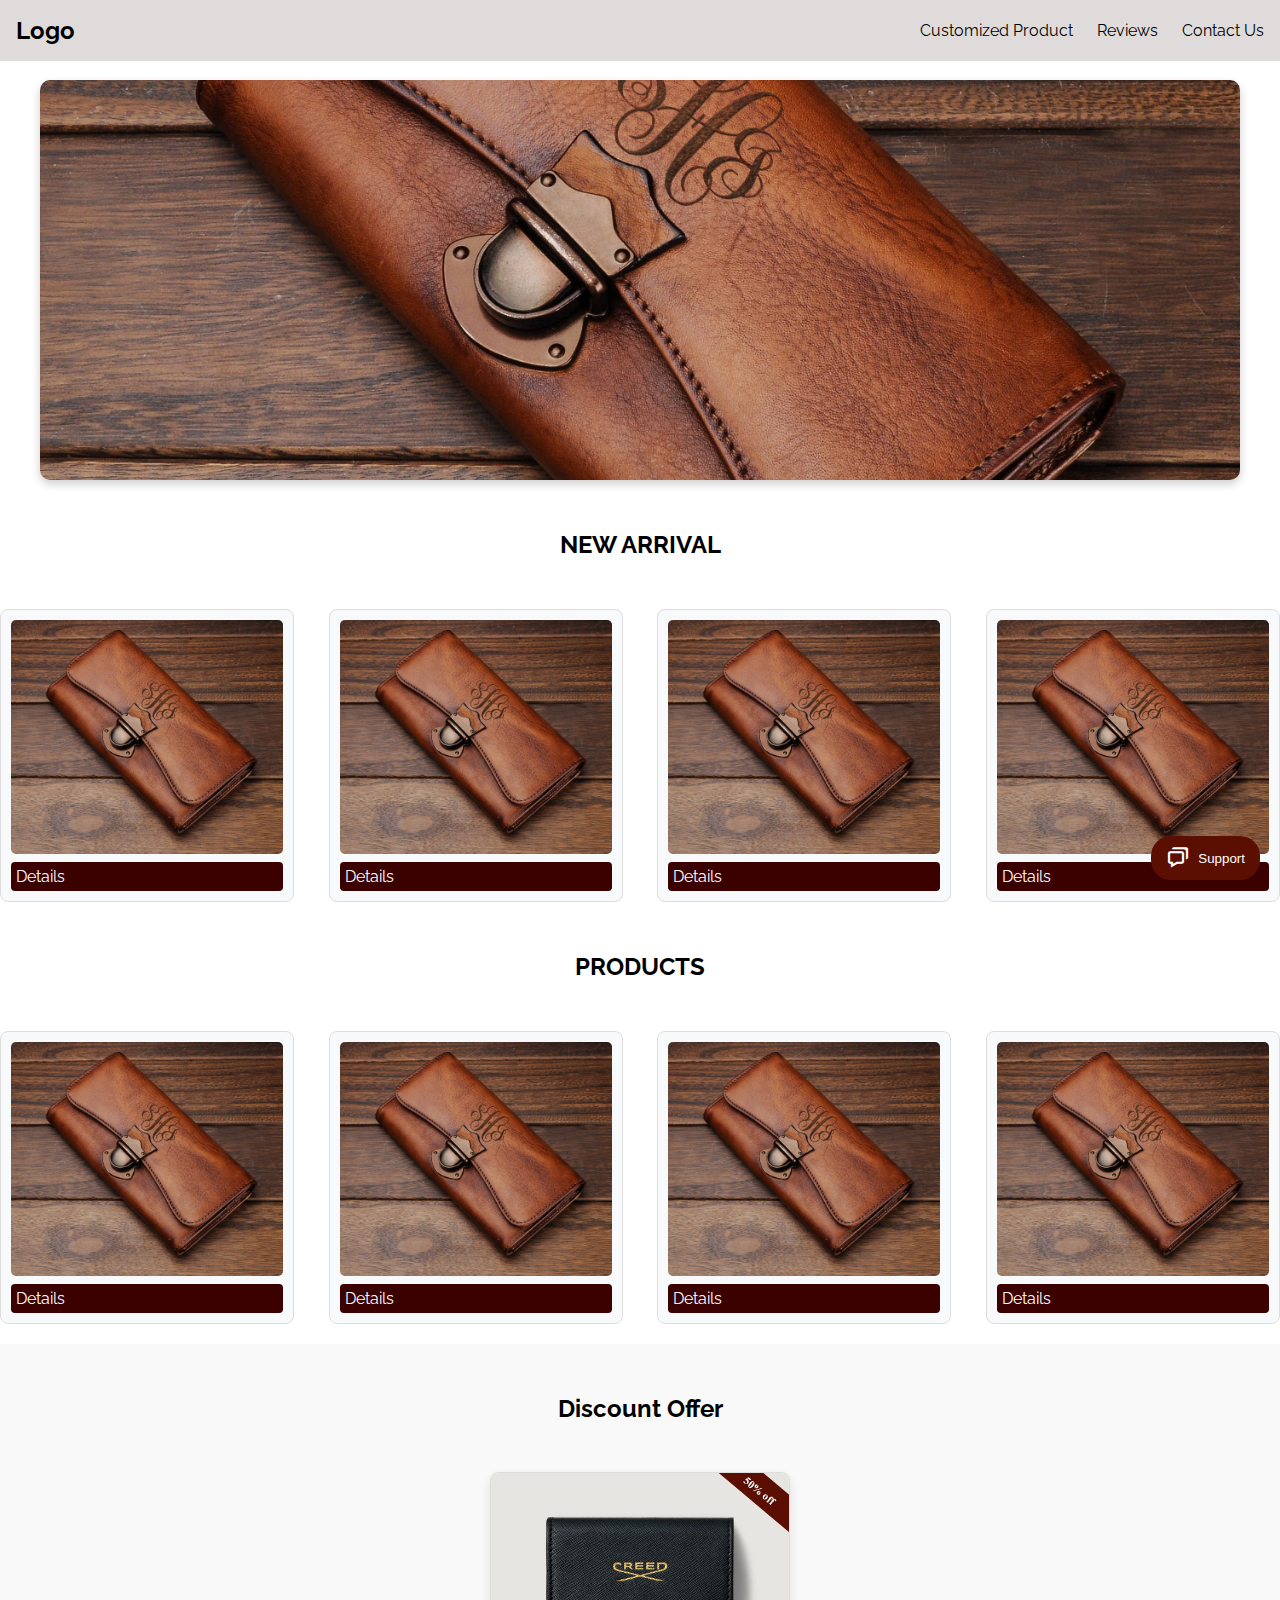
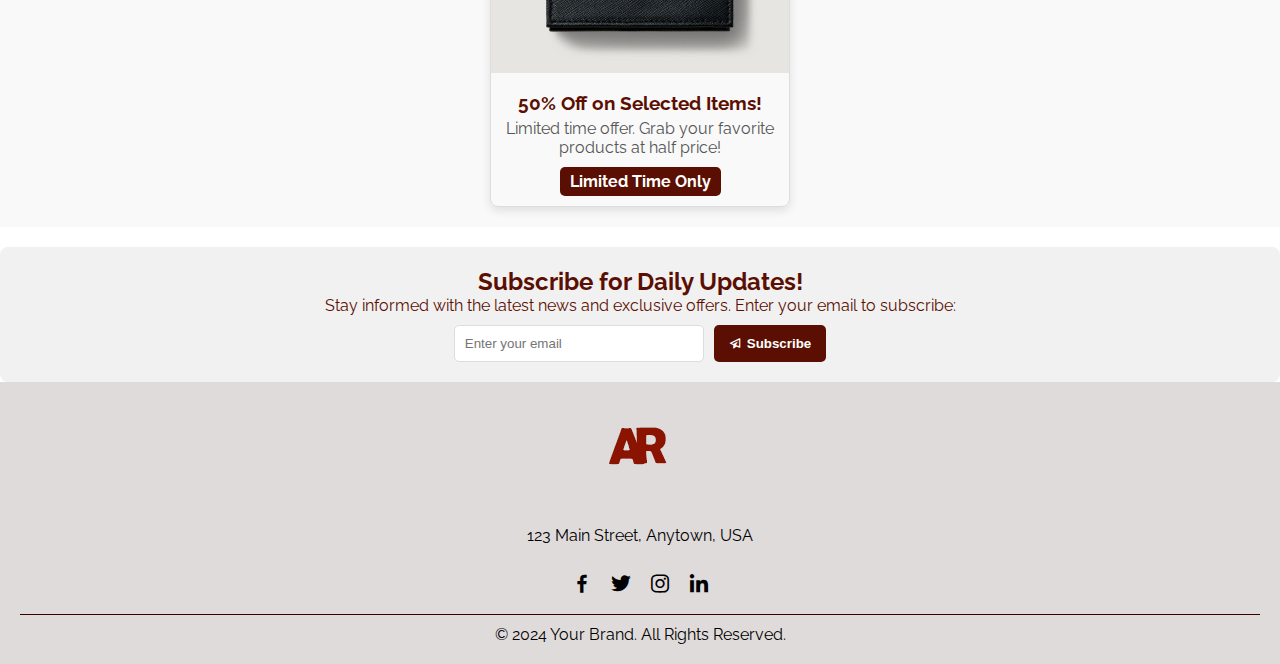
<file: index.html>
<!DOCTYPE html>
<html lang="en">
<head>
    <meta charset="UTF-8">
    <meta name="viewport" content="width=device-width, initial-scale=1.0">
    <title>Your E-commerce Site</title>
    <link rel="stylesheet" href="styles.css">
    <link href='https://unpkg.com/boxicons@2.1.4/css/boxicons.min.css' rel='stylesheet'>
    <link href="https://fonts.googleapis.com/css2?family=Raleway:wght@300;400;600;700&display=swap" rel="stylesheet">

</head>
<body>

    <!-- Header and Navbar -->
    <header class="navbar">
        <div class="navbar-content">
            <div class="logo">Logo</div>
            <div class="menu" id="menu">
                <a href="customize.html" class="hover-line">Customized Product</a>
                <a href="review.html" class="hover-line">Reviews</a>
                <a href="contact.html" class="hover-line">Contact Us</a>
            </div>
            <div class="hamburger" id="hamburger">
                <span></span>
                <span></span>
                <span></span>
            </div>
        </div>
    </header>
    
    

    <div class="carousel-container">
        <div class="carousel-slide" id="carouselSlide">
          <img src="image 1.jpg" alt="Image 1" class="carousel-image">
          <img src="image2.webp" alt="Image 2" class="carousel-image">
          <img src="image3.jpg" alt="Image 3" class="carousel-image">
        </div>
      </div>



<div>
<h2 style="text-align: center; margin-top: 50px; margin-bottom: 50px;">NEW ARRIVAL</h2>
      <div class="card-container">
        <div class="card">
            <img src="image 1.jpg" alt="Product Image" class="card-img">
            <a href="new-arrival_desc.html" class="btn detail-btn">Details</a>
        </div>
        <div class="card">
            <img src="image 1.jpg" alt="Product Image" class="card-img">
            <a href="new-arrival_desc.html" class="btn detail-btn">Details</a>
        </div>
        <div class="card">
            <img src="image 1.jpg" alt="Product Image" class="card-img">
            <a href="new-arrival_desc.html" class="btn detail-btn">Details</a>
        </div>
        <div class="card">
            <img src="image 1.jpg" alt="Product Image" class="card-img">
            <a href="new-arrival_desc.html" class="btn detail-btn">Details</a>
        </div>
    </div>
  </div>  
  
  

  <div>
    <h2 style="text-align: center; margin-top: 50px; margin-bottom: 50px;">PRODUCTS</h2>
          <div class="card-container">
            <div class="card">
                <img src="image 1.jpg" alt="Product Image" class="card-img">
                <a href="details-page1.html" class="btn detail-btn">Details</a>
            </div>
            <div class="card">
                <img src="image 1.jpg" alt="Product Image" class="card-img">
                <a href="details-page2.html" class="btn detail-btn">Details</a>
            </div>
            <div class="card">
                <img src="image 1.jpg" alt="Product Image" class="card-img">
                <a href="details-page3.html" class="btn detail-btn">Details</a>
            </div>
            <div class="card">
                <img src="image 1.jpg" alt="Product Image" class="card-img">
                <a href="details-page4.html" class="btn detail-btn">Details</a>
            </div>
        </div>
      </div>    
    

      <div class="discount-offer-section">
        <h2 style="margin-bottom: 30px; margin-top: 30px;">Discount Offer</h2><br>
        <div class="discount-offer-card" onclick="location.href='description.html';">
          <img src="discount 1.png" alt="Discount Offer" class="discount-image">
          <div class="discount-info">
            <h3>50% Off on Selected Items!</h3>
            <p>Limited time offer. Grab your favorite products at half price!</p>
            <span class="discount-badge">Limited Time Only</span>
          </div>
        </div>
      </div>
      
      <div class="daily-update-section">
        <h2 style="color: #5b0f02;">Subscribe for Daily Updates!</h2>
        <p style="color: #5b0f02;">Stay informed with the latest news and exclusive offers. Enter your email to subscribe:</p>
        <div class="subscribe-container">
          <input type="email" placeholder="Enter your email" class="email-input" required>
          <button class="subscribe-button">
            <i class='bx bx-paper-plane'></i> Subscribe
          </button>
        </div>
      </div>

      
 <!-- Chat Bot Button -->
 <button id="chatBotButton" class="chat-bot-button">
  <i class='bx bx-chat' ></i> Support
</button>

<!-- Chat Box -->
<div id="chatBox" class="chat-box">
  <div class="chat-header">
    <span>Customer Support</span>
    <i class='bx bx-x' id="closeChat"></i>
  </div>
  <div class="chat-content">
    <div class="bot-message">
      <p>Hello! How can I assist you today?</p>
    </div>
    <div class="user-options">
      <button onclick="getAnswer('how-to-buy')">How to buy</button>
      <button onclick="getAnswer('error')">Error occurring in buying product</button>
      <button onclick="getAnswer('help')">Need some help</button>
    </div>
  </div>
  <div class="chat-input">
    <input type="text" id="userMessage" placeholder="Type your message here...">
    <button id="sendMessage"><i class='bx bx-send'></i></button>
  </div>
</div>

<script>
  document.getElementById("chatBotButton").onclick = function() {
document.getElementById("chatBox").style.display = "block";
};

document.getElementById("closeChat").onclick = function() {
document.getElementById("chatBox").style.display = "none";
};

document.getElementById("sendMessage").onclick = function() {
sendMessage();
};

document.getElementById("userMessage").addEventListener("keypress", function(event) {
if (event.key === "Enter") {
  sendMessage();
}
});

function sendMessage() {
const userInput = document.getElementById("userMessage").value.trim();
if (userInput === "") return;

const content = document.querySelector(".chat-content");

// Display user message
const userMessage = document.createElement('div');
userMessage.classList.add('user-message');
userMessage.innerHTML = `<p>${userInput}</p>`;
content.appendChild(userMessage);

// Clear input field
document.getElementById("userMessage").value = '';

// Bot response based on keywords
let botResponse = '';
if (userInput.toLowerCase().includes("how to buy")) {
  botResponse = "To purchase a product, click on the 'Add to Cart' button, proceed to checkout, and follow the instructions for payment.";
} else if (userInput.toLowerCase().includes("error")) {
  botResponse = "If you're experiencing an error during purchase, please check your payment details or reach out to support for assistance.";
} else if (userInput.toLowerCase().includes("help")) {
  botResponse = "We're here to help! Please tell us more about the issue you're facing.";
} else {
  botResponse = "I'm here to assist! Could you clarify your question, please?";
}

// Display bot response
const botMessage = document.createElement('div');
botMessage.classList.add('bot-message');
botMessage.innerHTML = `<p>${botResponse}</p>`;
content.appendChild(botMessage);
content.scrollTop = content.scrollHeight;
}

</script>

      <footer class="footer-section">
        <div class="footer-content">
          <div class="footer-logo">
            <img src="logo.png" alt="Brand Logo" class="brand-logo">
          </div>
          <div class="footer-address">
            <p>123 Main Street, Anytown, USA</p>
          </div>
          <div class="footer-links">
            <a href="#" class="footer-icon"><i class='bx bxl-facebook'></i></a>
            <a href="#" class="footer-icon"><i class='bx bxl-twitter'></i></a>
            <a href="#" class="footer-icon"><i class='bx bxl-instagram'></i></a>
            <a href="#" class="footer-icon"><i class='bx bxl-linkedin'></i></a>
          </div>
        </div>
        <div class="footer-rights">
          <p>© 2024 Your Brand. All Rights Reserved.</p>
        </div>
      </footer>
      
      
      <script>
        //script of toggle

        const menu = document.getElementById('menu');
        const hamburger = document.getElementById('hamburger');

        function toggleMenu() {
            menu.classList.toggle('open');
            hamburger.classList.toggle('open');
        }

        hamburger.addEventListener('click', toggleMenu);

      </script>

      <script>
        
  const slide = document.getElementById('carouselSlide');
  const images = document.querySelectorAll('.carousel-image');
  let index = 0;

  function startCarousel() {
    index++;
    if (index >= images.length) {
      index = 0;
    }
    slide.style.transform = `translateX(${-index * 100}%)`;
  }

  // Set the interval to 3 seconds
  setInterval(startCarousel, 3000);
      </script>















































<link rel="script" href="script.js">
</body>
</html>
</file>
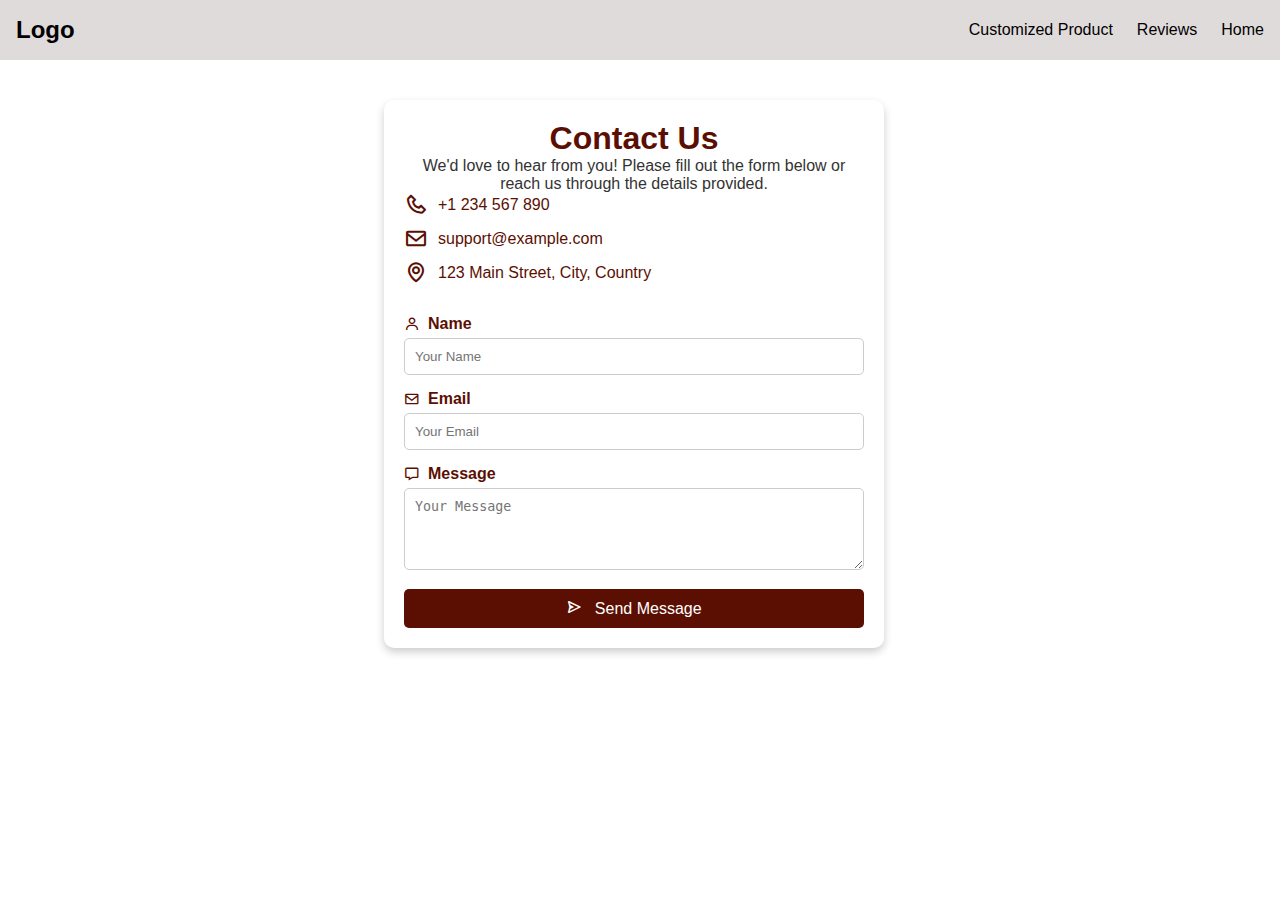
<file: contact.html>
<!DOCTYPE html>
<html lang="en">
<head>
  <meta charset="UTF-8">
  <meta name="viewport" content="width=device-width, initial-scale=1.0">
  <title>Contact Us</title>
  <link rel="stylesheet" href="styles.css">
  <link href="https://unpkg.com/boxicons@2.1.2/css/boxicons.min.css" rel="stylesheet">
</head>
<body style="background-color: #ffffff; color: #fff; font-family: Arial, sans-serif;">


     <!-- Header and Navbar -->
     <header class="navbar">
        <div class="navbar-content">
            <div class="logo">Logo</div>
            <div class="menu" id="menu">
                <a href="customize.html" class="hover-line">Customized Product</a>
                <a href="review.html" class="hover-line">Reviews</a>
                <a href="index.html" class="hover-line">Home</a>
            </div>
            <div class="hamburger" id="hamburger">
                <span></span>
                <span></span>
                <span></span>
            </div>
        </div>
    </header>
    

  <div class="contact-container">
    <h1>Contact Us</h1>
    <p>We'd love to hear from you! Please fill out the form below or reach us through the details provided.</p>

    <div class="contact-info">
      <div class="contact-item">
        <i class='bx bx-phone' ></i>
        <span>+1 234 567 890</span>
      </div>
      <div class="contact-item">
        <i class='bx bx-envelope' ></i>
        <span>support@example.com</span>
      </div>
      <div class="contact-item">
        <i class='bx bx-map' ></i>
        <span>123 Main Street, City, Country</span>
      </div>
    </div>

    <form class="contact-form">
      <div class="form-group">
        <label for="name"><i class='bx bx-user'></i> Name</label>
        <input type="text" id="name" placeholder="Your Name" required>
      </div>
      <div class="form-group">
        <label for="email"><i class='bx bx-envelope'></i> Email</label>
        <input type="email" id="email" placeholder="Your Email" required>
      </div>
      <div class="form-group">
        <label for="message"><i class='bx bx-message'></i> Message</label>
        <textarea id="message" rows="4" placeholder="Your Message" required></textarea>
      </div>
      <button type="submit" class="submit-btn"><i class='bx bx-send'></i> Send Message</button>
    </form>
  </div>



  <script>
    //script of toggle

    const menu = document.getElementById('menu');
    const hamburger = document.getElementById('hamburger');

    function toggleMenu() {
        menu.classList.toggle('open');
        hamburger.classList.toggle('open');
    }

    hamburger.addEventListener('click', toggleMenu);

  </script>
</body>
</html>
</file>
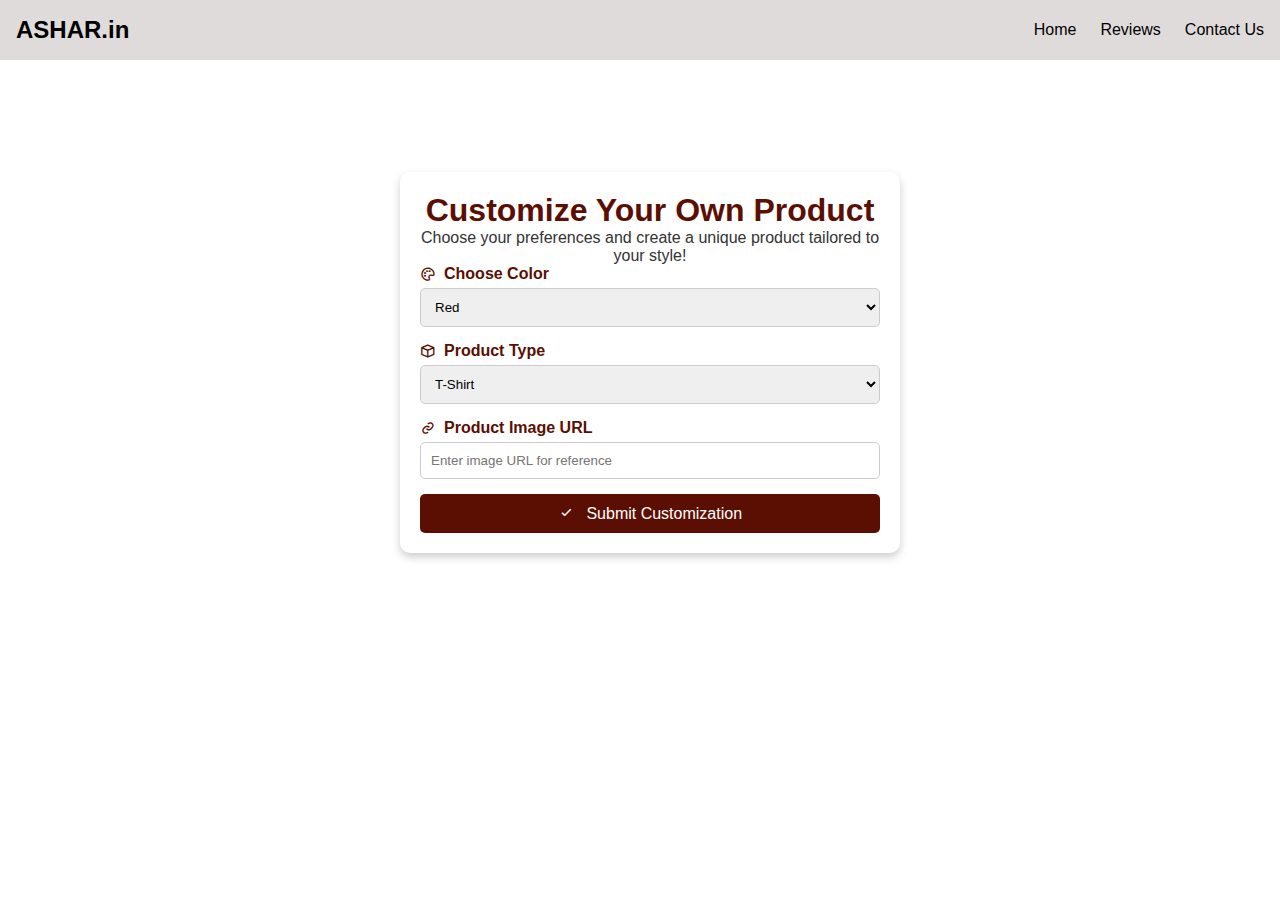
<file: customize.html>
<!DOCTYPE html>
<html lang="en">
<head>
  <meta charset="UTF-8">
  <meta name="viewport" content="width=device-width, initial-scale=1.0">
  <title>Customize Your Product</title>
  <link rel="stylesheet" href="styles.css">
  <link href="https://unpkg.com/boxicons@2.1.2/css/boxicons.min.css" rel="stylesheet">
</head>
<body style="background-color: hsl(0, 0%, 100%); color: #fff; font-family: Arial, sans-serif;">

    <header class="navbar">
        <div class="navbar-content">
            <div class="logo" style="font-family: 'Raleway', sans-serif;">ASHAR.in</div>
            <div class="menu" id="menu">
             
                <a href="index.html" class="hover-line">Home</a>
                <a href="review.html" class="hover-line">Reviews</a>
                <a href="contact.html" class="hover-line">Contact Us</a>
            </div>
            <div class="hamburger" id="hamburger">
                <span></span>
                <span></span>
                <span></span>
            </div>
        </div>
    </header><br><br><br><br>



  <div class="customize-container">
    <h1>Customize Your Own Product</h1>
    <p>Choose your preferences and create a unique product tailored to your style!</p>

    <form class="customize-form" onsubmit="showPopup(event)">
      <div class="form-group">
        <label for="color"><i class='bx bx-palette'></i> Choose Color</label>
        <select id="color">
          <option value="Red">Red</option>
          <option value="Blue">Blue</option>
          <option value="Green">Green</option>
          <option value="Black">Black</option>
          <option value="White">White</option>
        </select>
      </div>
      <div class="form-group">
        <label for="productType"><i class='bx bx-cube'></i> Product Type</label>
        <select id="productType">
          <option value="T-Shirt">T-Shirt</option>
          <option value="Mug">Mug</option>
          <option value="Bag">Bag</option>
          <option value="Phone Case">Phone Case</option>
        </select>
      </div>
      <div class="form-group">
        <label for="productImage"><i class='bx bx-link'></i> Product Image URL</label>
        <input type="url" id="productImage" placeholder="Enter image URL for reference" required>
      </div>
      <button type="submit" class="submit-btn"><i class='bx bx-check'></i> Submit Customization</button>
    </form>
  </div>

  <!-- Popup Notification -->
  <div class="popup" id="popup">
    <i class='bx bx-smile' ></i>
    <span>We will make this type of product for you. <br> Thanks for your thoughts!</span>
  </div>

  <script>
    function showPopup(event) {
  event.preventDefault(); // Prevent the form from submitting normally

  // Show the popup
  const popup = document.getElementById('popup');
  popup.classList.add('show');

  // Hide the popup after 3 seconds
  setTimeout(() => {
    popup.classList.remove('show');
  }, 3000);
}

  </script>









<script>
    //script of toggle

    const menu = document.getElementById('menu');
    const hamburger = document.getElementById('hamburger');

    function toggleMenu() {
        menu.classList.toggle('open');
        hamburger.classList.toggle('open');
    }

    hamburger.addEventListener('click', toggleMenu);

  </script>
</body>
</html>
</file>
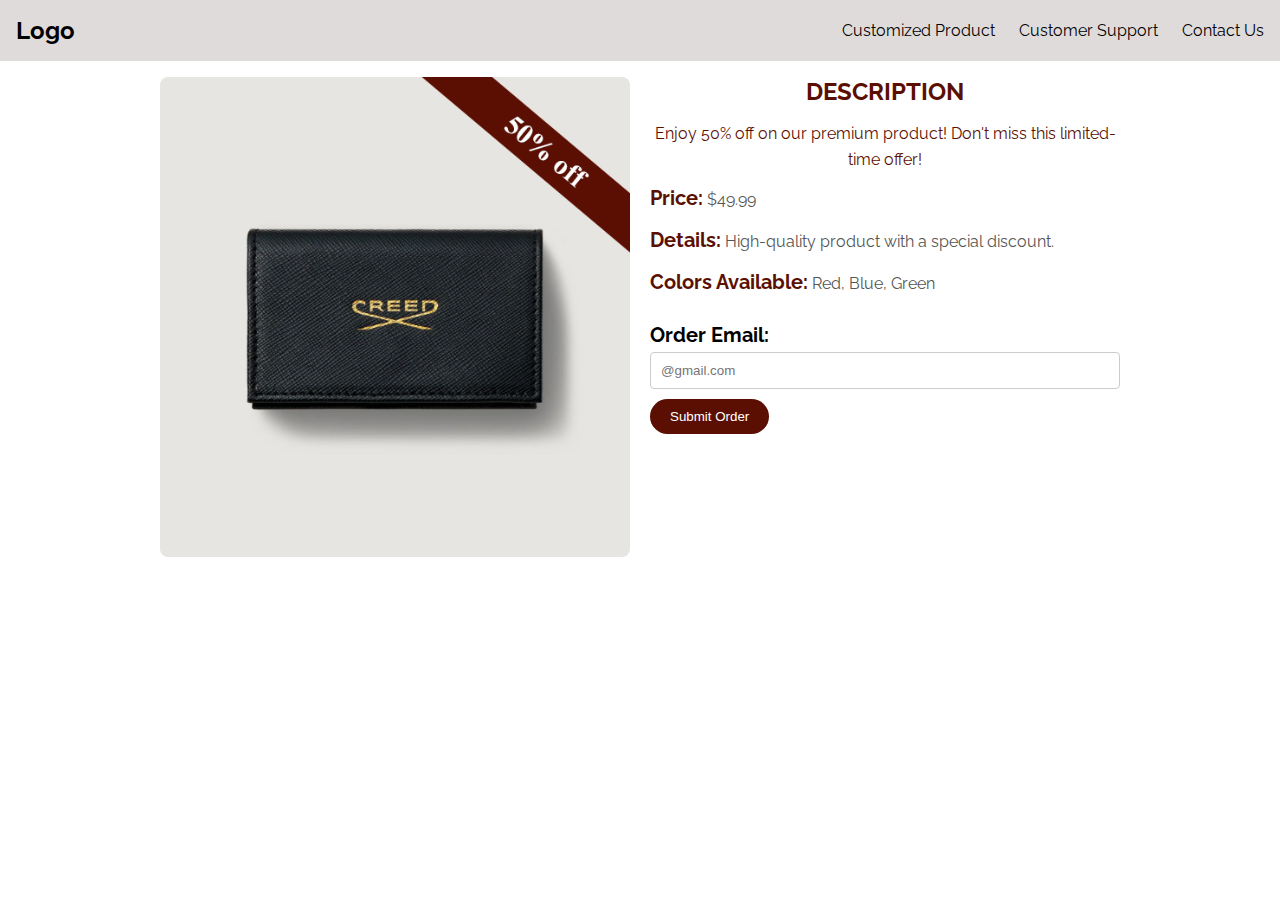
<file: description.html>
<!DOCTYPE html>
<html lang="en">
<head>
    <meta charset="UTF-8">
    <meta name="viewport" content="width=device-width, initial-scale=1.0">
    <title>Product Description</title>
    <link rel="stylesheet" href="style.css">
    <link href='https://unpkg.com/boxicons@2.1.4/css/boxicons.min.css' rel='stylesheet'>
    <link href="https://fonts.googleapis.com/css2?family=Raleway:wght@300;400;600;700&display=swap" rel="stylesheet">
</head>
<body>


    <header class="navbar">
        <div class="navbar-content">
            <div class="logo">Logo</div>
            <div class="menu" id="menu">
                <a href="#customized-product" class="hover-line">Customized Product</a>
                <a href="#customer-support" class="hover-line">Customer Support</a>
                <a href="#contact-us" class="hover-line">Contact Us</a>
            </div>
            <div class="hamburger" id="hamburger">
                <span></span>
                <span></span>
                <span></span>
            </div>
        </div>
    </header><br>



    
        <br><br><div class="description-container">
            <!-- Left Side Image -->
            <div class="image-container">
                <img src="disc.png" alt="Product Image">
            </div>
    
            <!-- Right Side Description and Order Form -->
            <div class="description-content">
                <h2 style="text-align: center; text-transform: uppercase; color: #5b0f02;">Description</h2>
                <p style="text-align: center; color:#5b0f02;">Enjoy 50% off on our premium product! Don't miss this limited-time offer!</p>
                <p><strong style="color: #5b0f02; font-size: 20px;">Price:</strong> $49.99</p>
                <p><strong style="color: #5b0f02; font-size: 20px;">Details:</strong> High-quality product with a special discount.</p>
                <p><strong style="color: #5b0f02; font-size: 20px;">Colors Available:</strong> Red, Blue, Green</p>
                
                <!-- Order Form -->
                <form id="order-form" onsubmit="placeOrder(event)">
                    <label for="email" style="color: black; justify-content: center; font-size: 20px;">Order Email:</label>
                    <input type="email" id="email" placeholder="@gmail.com" required>
                    <button class="btn" style="background-color: #5b0f02; border-radius: 20px;">Submit Order</button>
                </form>
            </div>
        </div>
    
        <!-- Popup Notification with Animated Underline -->
        <div id="popup" class="popup">
           THANKS FOR ORDERING !
           
        </div>
    
        <script>
            // JavaScript function to display the order placed popup
            function placeOrder(event) {
                event.preventDefault(); // Prevent form submission
                const popup = document.getElementById('popup');
                popup.classList.add('show');
                setTimeout(() => {
                    popup.classList.remove('show');
                }, 3000); // Hide popup after 3 seconds
            }
        </script>


<script>
    //script of toggle

    const menu = document.getElementById('menu');
    const hamburger = document.getElementById('hamburger');

    function toggleMenu() {
        menu.classList.toggle('open');
        hamburger.classList.toggle('open');
    }

    hamburger.addEventListener('click', toggleMenu);

  </script>
    </body>
    </html>
</file>
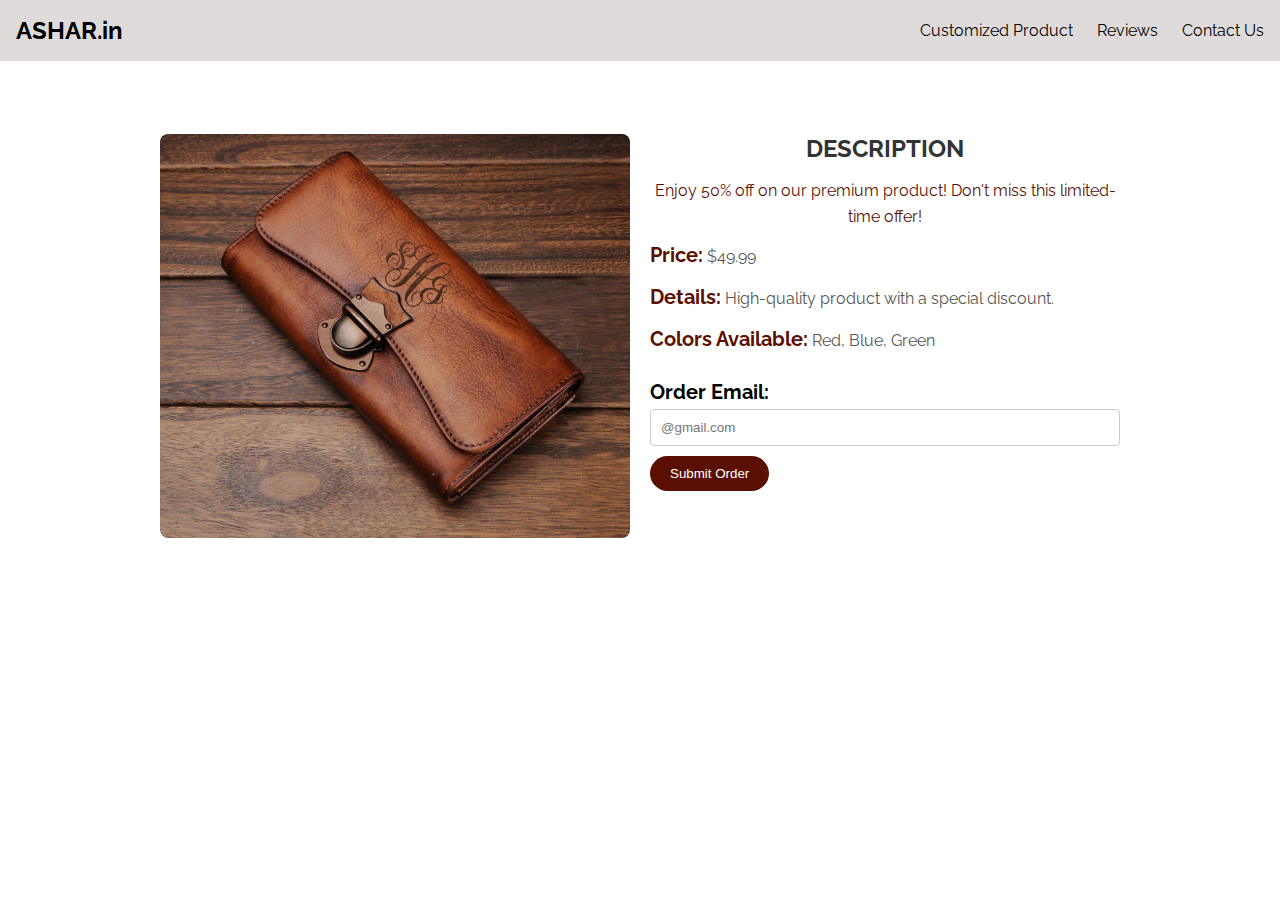
<file: new-arrival_desc.html>
<!DOCTYPE html>
<html lang="en">
<head>
    <meta charset="UTF-8">
    <meta name="viewport" content="width=device-width, initial-scale=1.0">
    <title>Product Description</title>
    <link rel="stylesheet" href="style.css">
    <link href='https://unpkg.com/boxicons@2.1.4/css/boxicons.min.css' rel='stylesheet'>
    <link href="https://fonts.googleapis.com/css2?family=Raleway:wght@300;400;600;700&display=swap" rel="stylesheet">
</head>
<body>


    <header class="navbar">
        <div class="navbar-content">
            <div class="logo" style="font-family: 'Raleway', sans-serif;">ASHAR.in</div>
            <div class="menu" id="menu">
                <a href="#customized-product" class="hover-line">Customized Product</a>
                <a href="review.html" class="hover-line">Reviews</a>
                <a href="#contact-us" class="hover-line">Contact Us</a>
            </div>
            <div class="hamburger" id="hamburger">
                <span></span>
                <span></span>
                <span></span>
            </div>
        </div>
    </header><br><br><br><br>



    
        <br><br><div class="description-container">
            <!-- Left Side Image -->
            <div class="image-container">
                <img src="image 1.jpg" alt="Product Image">
            </div>
    
            <!-- Right Side Description and Order Form -->
            <div class="description-content">
                <h2 style="text-align: center; text-transform: uppercase;">Description</h2>
                <p style="text-align: center; color:#5b0f02;">Enjoy 50% off on our premium product! Don't miss this limited-time offer!</p>
                <p><strong style="color: #5b0f02; font-size: 20px;">Price:</strong> $49.99</p>
                <p><strong style="color: #5b0f02; font-size: 20px;">Details:</strong> High-quality product with a special discount.</p>
                <p><strong style="color: #5b0f02; font-size: 20px;">Colors Available:</strong> Red, Blue, Green</p>
                
                <!-- Order Form -->
                <form id="order-form" onsubmit="placeOrder(event)">
                    <label for="email" style="color: black; justify-content: center; font-size: 20px;">Order Email:</label>
                    <input type="email" id="email" placeholder="@gmail.com" required>
                    <button class="btn" style="background-color: #5b0f02; border-radius: 20px;">Submit Order</button>
                </form>
            </div>
        </div>
    
        <!-- Popup Notification with Animated Underline -->
        <div id="popup" class="popup">
           THANKS FOR ORDERING !
           
        </div>
    
        <script>
            // JavaScript function to display the order placed popup
            function placeOrder(event) {
                event.preventDefault(); // Prevent form submission
                const popup = document.getElementById('popup');
                popup.classList.add('show');
                setTimeout(() => {
                    popup.classList.remove('show');
                }, 3000); // Hide popup after 3 seconds
            }
        </script>

<script>
    //script of toggle

    const menu = document.getElementById('menu');
    const hamburger = document.getElementById('hamburger');

    function toggleMenu() {
        menu.classList.toggle('open');
        hamburger.classList.toggle('open');
    }

    hamburger.addEventListener('click', toggleMenu);

  </script>
    </body>
    </html>
</file>
<file: styles.css>
* {
  margin: 0;
  padding: 0;
  box-sizing: border-box;
}

body {

    font-family: 'Raleway', sans-serif;
  }
  


.navbar {
  position: fixed;
  top: 0;
  width: 100%;
  background-color: #e0dbdb;
  color: rgb(0, 0, 0);
  z-index: 10;
  padding: 1rem;
}

.navbar-content {
  display: flex;
  justify-content: space-between;
  align-items: center;
}

.logo {
  font-size: 1.5rem;
  font-weight: bold;
}

/* Desktop Menu */
.menu {
  display: flex;
  gap: 1.5rem;
}

.menu a {
  color: rgb(0, 0, 0);
  text-decoration: none;
  position: relative;
  padding: 5px 0;
}

/* Hover Underline Animation */
.hover-line::after {
  content: '';
  position: absolute;
  left: 0;
  bottom: 0;
  width: 0;
  height: 2px;
  background-color: #5b0f02;
  transition: width 0.4s ease-in-out;
}

.hover-line:hover::after {
  width: 100%;
}

/* Hamburger Icon */
.hamburger {
  display: none;
  flex-direction: column;
  cursor: pointer;
  z-index: 20;
}

.hamburger span {
  background-color: rgb(0, 0, 0);
  height: 2px;
  width: 25px;
  margin: 5px 0;
  transition: all 0.6s ease;
}

/* Media Query for Small Screens */
@media (max-width: 480px) {
  .menu {
    display: none;
    position: fixed;
    right: 0;
    top: 0;
    height: 100vh;
    width: 60%;
    background-color: #e0dbdb;
    flex-direction: column;
    text-transform:initial;
    align-items: center;
    justify-content: center;
    gap: 1.5rem;
    transform: translateX(100%);
    transition: transform 3s ease-in-out;
  }

  .menu.open {
    display: flex;
    transform: translateX(0);
  }

  .hamburger {
    display: flex;
  }

  /* Transform Hamburger into Close Icon */
  .hamburger.open span:nth-child(1) {
    transform: rotate(45deg) translate(5px, 5px);
  }

  .hamburger.open span:nth-child(2) {
    opacity: 0;
  }

  .hamburger.open span:nth-child(3) {
    transform: rotate(-45deg) translate(5px, -5px);
  }
}















 /* Carousel Container */
 .carousel-container {
  position: relative;
  width: 100%;
  max-width: 1200px;
  margin: auto;
  margin-top:80px ;
  overflow: hidden;
  border-radius: 10px;
  box-shadow: 0 4px 10px rgba(0, 0, 0, 0.2);
}

/* Carousel Slides */
.carousel-slide {
  display: flex;
  transition: transform 0.5s ease;
}

/* Carousel Image */
.carousel-image {
  min-width: 100%;
  height: 400px;
  object-fit: cover;
}

/* Carousel Buttons (optional, if you want manual control) */
.carousel-button {
  position: absolute;
  top: 50%;
  transform: translateY(-50%);
  background-color: rgba(0, 0, 0, 0.5);
  color: white;
  border: none;
  padding: 10px;
  cursor: pointer;
}

.carousel-button.left {
  left: 10px;
}

.carousel-button.right {
  right: 10px;
}





/* Card container to arrange cards in a row */
.card-container {
  display: flex;
  flex-wrap: wrap;
  gap: 16px;
  justify-content: space-between;
}

/* Basic styling for individual cards */
.card {
  width: 23%; /* Four cards per row on larger screens */
  background-color: #f8f9fa;
  border: 1px solid #ddd;
  border-radius: 8px;
  overflow: hidden;
  display: flex;
  flex-direction: column;
  align-items: center;
  padding: 10px;
  transition: transform 0.3s ease, box-shadow 0.3s ease;
}

/* Image styling */
.card-img {
  width: 100%;
  height: auto;
  border-radius: 5px;
}

/* Styling for Details button */
.detail-btn {
  background-color: #007bff;
  color: #fff;
  padding: 8px 16px;
  border: none;
  border-radius: 4px;
  text-decoration: none;
  cursor: pointer;
  margin-top: 8px;
  transition: background-color 0.3s ease;
}

.detail-btn:hover {
  background-color: #0056b3;
}

/* Card hover animation */
.card:hover {
  transform: scale(1.05);
  box-shadow: 0px 4px 12px rgba(0, 0, 0, 0.2);
}

/* Responsive styling for 480px screens */
@media (max-width: 480px) {
  .card {
      width: calc(50% - 8px); /* Two cards per row */
  }
}





















.discount-offer-section {
  text-align: center;
  padding: 20px;
  background-color: #f9f9f9; /* Light background for contrast */
  margin-top: 20px; /* Space above the section */
}

.discount-offer-card {
  width: 300px; /* Card width */
  border: 1px solid #ddd;
  border-radius: 8px;
  overflow: hidden;
  box-shadow: 0 4px 10px rgba(0, 0, 0, 0.1);
  margin: auto; /* Center the card */
  transition: transform 0.3s ease, box-shadow 0.3s ease;
  cursor: pointer;
}

.discount-offer-card:hover {
  transform: translateY(-5px);
  box-shadow: 0 6px 15px rgba(0, 0, 0, 0.2);
}

.discount-image {
  width: 100%;
  height: 200px; /* Adjust height as necessary */
  object-fit: cover;
}

.discount-info {
  padding: 10px;
}

.discount-info h3 {
  margin: 5px 0;
  color: #5b0f02; /* Red color for emphasis */
}

.discount-info p {
  color: #555;
}

.discount-badge {
  display: inline-block;
  margin-top: 10px;
  padding: 5px 10px;
  background-color: #5b0f02;/* Red background for the badge */
  color: white;
  border-radius: 5px;
  font-weight: bold;
}








.daily-update-section {
  text-align: center;
  padding: 20px;
  background-color: #f1f1f1; /* Light background for contrast */
  margin-top: 20px; /* Space above the section */
  border-radius: 8px; /* Rounded corners */
}

.subscribe-container {
  display: flex;
  justify-content: center;
  margin-top: 10px;
}

.email-input {
  padding: 10px;
  width: 250px; /* Width of the email input */
  border: 1px solid #ddd;
  border-radius: 5px;
  margin-right: 10px; /* Space between input and button */
}

.subscribe-button {
  padding: 10px 15px;
  background-color: #5b0f02; /* Red color */
  color: white;
  border: none;
  border-radius: 5px;
  cursor: pointer;
  font-weight: bold;
  display: flex;
  align-items: center; /* Center icon vertically */
}

.subscribe-button i {
  margin-right: 5px; /* Space between icon and text */
 
}

.subscribe-button:hover {
  background-color: #5b0f02; /* Darker red on hover */
}











.footer-section {
  background-color:#e0dbdb; /* Dark background for contrast */
  color: rgb(0, 0, 0);
  padding: 20px;
  text-align: center;
}

.footer-content {
  display: flex;
  flex-direction: column;
  align-items: center; /* Center content */
  margin-bottom: 10px; /* Space between content and rights */
}

.footer-logo {
  margin-bottom: 10px; /* Space below the logo */
}

.brand-logo {
  width: 100px; /* Adjust logo size as needed */
}

.footer-address {
  margin: 10px 0; /* Space above and below the address */
}

.footer-links {
  display: flex;
  gap: 15px; /* Space between icons */
  margin: 10px 0; /* Space above and below the links */
}

.footer-icon {
  color: rgb(0, 0, 0); /* Icon color */
  font-size: 24px; /* Size of the icons */
  transform: translateY(20%);
  transition: transform 1s ease-in-out;
}

.footer-icon:hover {
  color:#5b0f02; /* Change color on hover */
  transform: translateX(0);
}
@keyframes slide-left {
  0% {
      transform: scaleX(1);
  }
  20% {
      transform: scaleX(0);
  }
}


.footer-rights {
  border-top: 1px solid #3b0000; /* Top border for separation */
  padding-top: 10px; /* Space above the rights text */
}













.btn
{
  background-color: #3b0000;
  color: white;
  padding: 5px;
  width: 100%;
}
.btn:hover
{
  background-color: #5e0505;
}
















/* customers support */
.chat-bot-button {
  background-color: #5b0f02;
  color: #fff;
  border: none;
  padding: 10px 15px;
  border-radius: 20px;
  position: fixed;
  bottom: 20px;
  right: 20px;
  cursor: pointer;
  display: flex;
  align-items: center;
}

.chat-bot-button i {
  font-size: 24px;
  margin-right: 8px;
}

.chat-box {
  background-color: #fff;
  color: #333;
  width: 300px;
  border-radius: 10px;
  position: fixed;
  bottom: 80px;
  right: 20px;
  display: none;
  box-shadow: 0px 4px 8px rgba(0,0,0,0.3);
}

.chat-header {
  background-color: #5b0f02;
  color: #fff;
  padding: 10px;
  font-size: 16px;
  display: flex;
  justify-content: space-between;
  align-items: center;
  border-radius: 10px 10px 0 0;
}

.chat-header i {
  cursor: pointer;
}

.chat-content {
  padding: 10px;
  max-height: 200px;
  overflow-y: auto;
}

.bot-message, .user-message {
  padding: 8px;
  margin-bottom: 8px;
  border-radius: 8px;
}

.bot-message {
  background-color: #f1f1f1;
  text-align: left;
}

.user-options button {
  background-color: #5b0f02;
  color: #fff;
  border: none;
  padding: 6px 10px;
  margin: 5px 0;
  border-radius: 5px;
  cursor: pointer;
}

.user-options button:hover {
  background-color: #7d1603;
}

.chat-input {
  display: flex;
  align-items: center;
  padding: 10px;
  border-top: 1px solid #ccc;
}

.chat-input input {
  flex: 1;
  padding: 5px;
  border: 1px solid #ccc;
  border-radius: 5px;
}

.chat-input button {
  background: #5b0f02;
  color: #fff;
  border: none;
  padding: 8px;
  border-radius: 50%;
  cursor: pointer;
  margin-left: 5px;
}


.user-message {
  background-color: #5b0f02;
  color: #fff;
  width: auto;
  text-align: right;
}

/* customers support */















/* contact us */

.contact-container {
  background-color: #fff;
  color: #333;
  margin-top: 100px;
  padding: 20px;
 margin-left: 30%;
  border-radius: 10px;
  width: 90%;
  max-width: 500px;
  box-shadow: 0px 4px 8px rgba(0, 0, 0, 0.2);
  text-align: center;
}

.contact-container h1 {
  color: #5b0f02;
}

.contact-info {
  display: flex;
  flex-direction: column;
  margin-bottom: 20px;
  text-align: left;
}

.contact-item {
  display: flex;
  align-items: center;
  color: #5b0f02;
  margin-bottom: 10px;
}

.contact-item i {
  font-size: 24px;
  margin-right: 10px;
}

.contact-form .form-group {
  margin-bottom: 15px;
  text-align: left;
}

.contact-form label {
  display: flex;
  align-items: center;
  color: #5b0f02;
  font-weight: bold;
  margin-bottom: 5px;
}

.contact-form label i {
  margin-right: 8px;
}

.contact-form input, .contact-form textarea {
  width: 100%;
  padding: 10px;
  border: 1px solid #ccc;
  border-radius: 5px;
  outline: none;
}

.contact-form input:focus, .contact-form textarea:focus {
  border-color: #5b0f02;
}

.submit-btn {
  background-color: #5b0f02;
  color: #fff;
  border: none;
  padding: 10px 15px;
  font-size: 16px;
  border-radius: 5px;
  cursor: pointer;
  width: 100%;
}

.submit-btn i {
  margin-right: 8px;
}

.submit-btn:hover {
  background-color: #7d1603;
}

/* Media Queries for Responsiveness */

/* For screens up to 768px (tablets) */
@media (max-width: 768px) {
  .contact-container {
    width: 50%;
    padding: 15px;
    margin-left: 150px;
  }

  .contact-info {
    margin-bottom: 15px;
  }

  .contact-item i {
    font-size: 20px;
  }

  .submit-btn {
    padding: 8px 12px;
    font-size: 14px;
  }
}

/* For screens up to 480px (mobile phones) */
@media (max-width: 480px) {
  .contact-container {
    width: 80%;
    margin-left: 45px;
    padding: 10px;
  }

  .contact-container h1 {
    font-size: 1.5em;
  }

  .contact-item i {
    font-size: 18px;
  }

  .contact-form input, .contact-form textarea {
    padding: 8px;
  }

  .submit-btn {
    padding: 8px;
    font-size: 14px;
  }
}

/* contact us */



/* custumize*/


.customize-container {
  background-color: #fff;
  margin-left: 400px;
  color: #333;
  margin-top: 100px;
  padding: 20px;
  border-radius: 10px;
  width: 90%;
  max-width: 500px;
  box-shadow: 0px 4px 8px rgba(0, 0, 0, 0.2);
  text-align: center;
}

.customize-container h1 {
  color: #5b0f02;
}

.customize-form .form-group {
  margin-bottom: 15px;
  text-align: left;
}

.customize-form label {
  display: flex;
  align-items: center;
  color: #5b0f02;
  font-weight: bold;
  margin-bottom: 5px;
}

.customize-form label i {
  margin-right: 8px;
}

.customize-form select, .customize-form input {
  width: 100%;
  padding: 10px;
  border: 1px solid #ccc;
  border-radius: 5px;
  outline: none;
}

.customize-form select:focus, .customize-form input:focus {
  border-color: #5b0f02;
}

.submit-btn {
  background-color: #5b0f02;
  color: #fff;
  border: none;
  padding: 10px 15px;
  font-size: 16px;
  border-radius: 5px;
  cursor: pointer;
  width: 100%;
}

.submit-btn i {
  margin-right: 8px;
}

.submit-btn:hover {
  background-color: #7d1603;
}

/* Popup Styles */
.popup {
  position: fixed;
  right: -800px;
  top: 15%;
  background-color: #fff;
  color: #5b0f02;
  padding: 15px 20px;
  border-radius: 8px;
  box-shadow: 0px 4px 8px rgba(0, 0, 0, 0.2);
  display: flex;
  align-items: center;
  transition: right 0.5s ease-in-out;
}

.popup i {
  font-size: 24px;
  margin-right: 10px;
}

.popup.show {
  right: 20px;
}

/* Media Queries for Responsiveness */
@media (max-width: 768px) {
  .customize-container {
    width: 50%;
    padding: 15px;
    margin-left: 150px;
  }

  .submit-btn {
    padding: 8px 12px;
    font-size: 14px;
  }
}

@media (max-width: 480px) {
  .customize-container {
    width:80%;
    padding: 10px;
    margin-left: 50px;
  }

  .customize-container h1 {
    font-size: 1.5em;
  }

  .submit-btn {
    padding: 8px;
    font-size: 14px;
  }
}

/* custumize*/








/*reviews*/
/* General Styles */
body {
  font-family: 'Raleway', sans-serif;
 
}

/* Reviews Container */
.reviews-container {
  text-align: center;
  padding: 20px;
  max-width: 1200px;
  width: 90%;
}

.reviews-container h1 {
  color: #fff;
  font-weight: 600;
  margin-bottom: 20px;
  animation: fadeIn 1.5s ease-in-out;
}

/* Reviews Grid */
.reviews-grid {
  display: grid;
  grid-template-columns: repeat(auto-fit, minmax(250px, 1fr));
  gap: 20px;
}

/* Individual Review Card */
.review-card {
  background-color: #fff;
  color: #333;
  border-radius: 10px;
  overflow: hidden;
  padding: 15px;
  box-shadow: 0px 4px 10px rgba(0, 0, 0, 0.3);
  transform: translateY(50px);
  opacity: 0;
  animation: slideUp 0.8s forwards;
}

.review-card img {
  width: 80px;
  height: 80px;
  border-radius: 50%;
  object-fit: cover;
  margin-bottom: 10px;
}

.review-content h3 {
  display: flex;
  align-items: center;
  color: #5b0f02;
  font-weight: 600;
  margin: 0;
}

.review-content h3 i {
  color: #FFD700;
  margin-right: 5px;
}

.review-content p {
  color: #555;
  font-size: 0.9em;
}

/* Animations */
@keyframes slideUp {
  0% {
    transform: translateY(50px);
    opacity: 0;
  }
  100% {
    transform: translateY(0);
    opacity: 1;
  }
}

@keyframes fadeIn {
  0% {
    opacity: 0;
  }
  100% {
    opacity: 1;
  }
}

/* Responsive Design */
@media (max-width: 768px) {
  .reviews-container {
    width: 100%;
  }
}

@media (max-width: 480px) {
  .review-card {
    padding: 10px;
  }
  
  .review-content h3 {
    font-size: 1em;
  }

  .review-content p {
    font-size: 0.85em;
  }
}

/*reviews*/
</file>
<file: style.css>
*
{
    margin: 0;
    padding: 0;
    box-sizing: border-box;
}
body
{
    font-family: 'Raleway', sans-serif;
}

.navbar {
    position: fixed;
    top: 0;
    width: 100%;
    background-color: #e0dbdb;
    color: rgb(0, 0, 0);
    z-index: 10;
    padding: 1rem;
  }
  
  .navbar-content {
    display: flex;
    justify-content: space-between;
    align-items: center;
  }
  
  .logo {
    font-size: 1.5rem;
    font-weight: bold;
  }
  
  /* Desktop Menu */
  .menu {
    display: flex;
    gap: 1.5rem;
  }
  
  .menu a {
    color: rgb(0, 0, 0);
    text-decoration: none;
    position: relative;
    padding: 5px 0;
  }
  
  /* Hover Underline Animation */
  .hover-line::after {
    content: '';
    position: absolute;
    left: 0;
    bottom: 0;
    width: 0;
    height: 2px;
    background-color: #5b0f02;
    transition: width 0.4s ease-in-out;
  }
  
  .hover-line:hover::after {
    width: 100%;
  }
  
  /* Hamburger Icon */
  .hamburger {
    display: none;
    flex-direction: column;
    cursor: pointer;
    z-index: 20;
  }
  
  .hamburger span {
    background-color: rgb(0, 0, 0);
    height: 2px;
    width: 25px;
    margin: 5px 0;
    transition: all 0.6s ease;
  }
  
  /* Media Query for Small Screens */
  @media (max-width: 480px) {
    .menu {
      display: none;
      position: fixed;
      right: 0;
      top: 0;
      height: 100vh;
      width: 60%;
      background-color: #e0dbdb;
      flex-direction: column;
      text-transform:initial;
      align-items: center;
      justify-content: center;
      gap: 1.5rem;
      transform: translateX(100%);
      transition: transform 3s ease-in-out;
    }
  
    .menu.open {
      display: flex;
      transform: translateX(0);
    }
  
    .hamburger {
      display: flex;
    }
  
    /* Transform Hamburger into Close Icon */
    .hamburger.open span:nth-child(1) {
      transform: rotate(45deg) translate(5px, 5px);
    }
  
    .hamburger.open span:nth-child(2) {
      opacity: 0;
    }
  
    .hamburger.open span:nth-child(3) {
      transform: rotate(-45deg) translate(5px, -5px);
    }
  }
  















/* Container styling */
.description-container {
    display: flex;
    margin-top: -30px;
    align-items: flex-start;
    padding: 20px;
    max-width: 1000px;
    margin: 0 auto;
    gap: 20px;
}

/* Left side image */
.image-container {
    flex: 1;
}

.image-container img {
    width: 100%;
    border-radius: 8px;
}

/* Right side description content */
.description-content {
    flex: 1;
    display: flex;
    flex-direction: column;
}

.description-content h2 {
    font-size: 24px;
    color: #333;
    margin-bottom: 10px;
}

.description-content p {
    font-size: 16px;
    color: #555;
    line-height: 1.6;
    margin: 5px 0;
}

.description-content form {
    margin-top: 20px;
}

.description-content label {
    font-weight: bold;
    margin-bottom: 5px;
    display: inline-block;
}

.description-content input[type="email"] {
    width: 100%;
    padding: 10px;
    margin-bottom: 10px;
    border: 1px solid #ccc;
    border-radius: 4px;
}

.description-content button {
    background-color: #007bff;
    color: #fff;
    padding: 10px 20px;
    border: none;
    border-radius: 4px;
    cursor: pointer;
}

.description-content button:hover {
    background-color: #0056b3;
}

/* Popup notification styling */
.popup {
    position: fixed;
    top: 100px;
    right: -300px;
    background-color:#5b0f02;
    color: #fff;
    padding: 10px 20px;
    border-radius: 4px;
    font-weight: bold;
    opacity: 0;
    transition: all 0.6s ease;
}

.popup.show {
    right: 20px;
    opacity: 1;
}

/* Underline animation styling */
.underline {
    height: 3px;
    background-color: #fff;
    margin-top: 5px;
    transform-origin: right;
    animation: slide-left 3s ease;
}

@keyframes slide-left {
    0% {
        transform: scaleX(1);
    }
    100% {
        transform: scaleX(0);
    }
}

/* Responsive styling for 480px screens */
@media (max-width: 480px) {
    .description-container {
        flex-direction: column;
        text-align: center;
    }

    .image-container, .description-content {
        width: 100%;
    }
}
</file>
